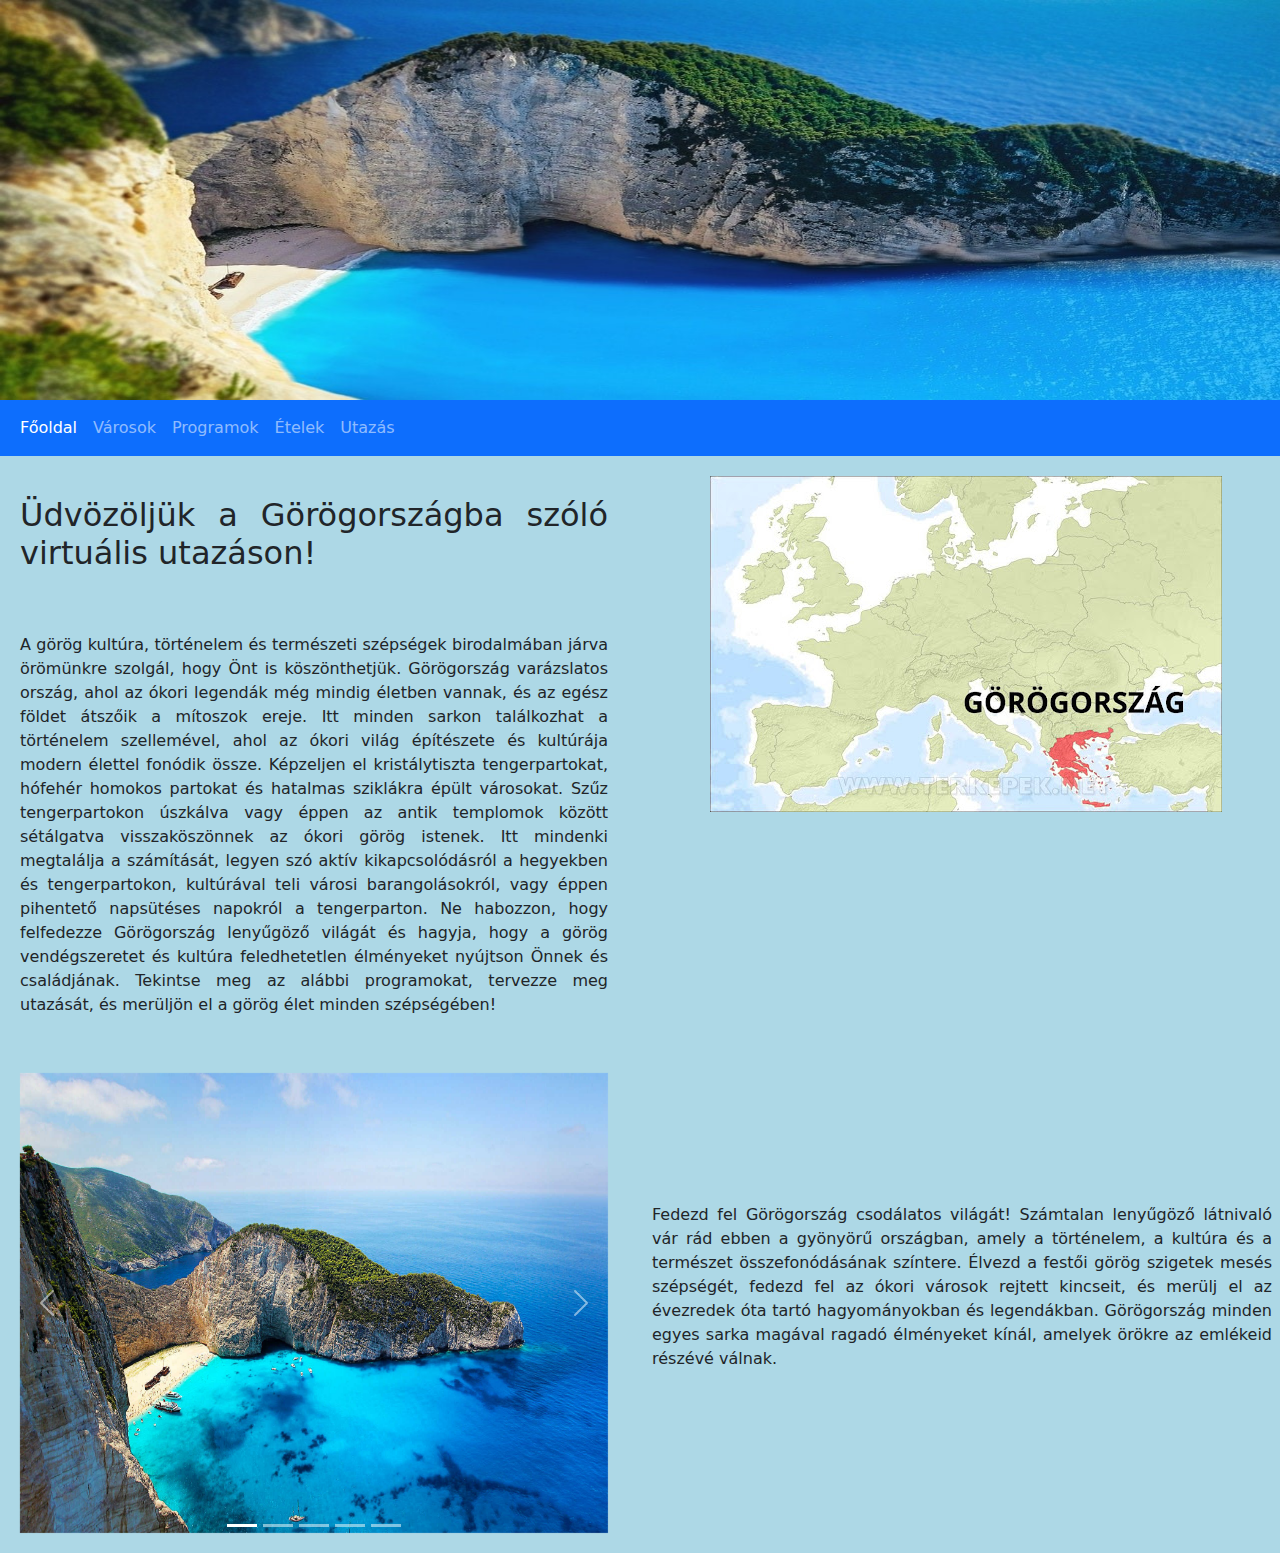
<file: index.html>
<!DOCTYPE html>
<html lang="hu">
<head>
    <meta charset="UTF-8">
    <meta name="viewport" content="width=device-width, initial-scale=1.0">
    <title>Görögország</title>
    <link href="https://cdn.jsdelivr.net/npm/bootstrap@5.3.3/dist/css/bootstrap.min.css" rel="stylesheet">
    <script src="https://cdn.jsdelivr.net/npm/bootstrap@5.3.3/dist/js/bootstrap.bundle.min.js"></script>
    <link rel="stylesheet" href="sajat.css">
</head>
<body style="background-color: lightblue;">
    <img src="fejlec.jpg" alt="" style="width: 100%; height: 400px;">
    <nav class="navbar navbar-expand-sm bg-primary navbar-dark">
        <div class="container-fluid">
          <ul class="navbar-nav">
            <li class="nav-item">
              <a class="nav-link active" href="index.html">Főoldal</a>
            </li>
           <li class="nav-item">
              <a class="nav-link" href="index_varosok.html">Városok</a>
            </li>
            <li class="nav-item">
              <a class="nav-link" href="index_programok.html">Programok</a>
            </li>
            <li class="nav-item">
              <a class="nav-link" href="index_etelek.html">Ételek</a>
            </li>
            <li class="nav-item">
              <a class="nav-link" href="index_utazas.html">Utazás</a>
            </li>
          </ul>
        </div>
      </nav>

      <div class="row">
        <div class="col-sm-6">
          <h2 style="text-align: justify; margin-top: 20px; padding: 20px;">Üdvözöljük a Görögországba szóló virtuális utazáson!</h2>
          <p style="text-align: justify; margin-top: 20px; padding: 20px;">
            A görög kultúra, történelem és természeti szépségek birodalmában járva örömünkre szolgál, hogy Önt is köszönthetjük.

            Görögország varázslatos ország, ahol az ókori legendák még mindig életben vannak, és az egész földet átszőik a mítoszok ereje. Itt minden sarkon találkozhat a történelem szellemével, ahol az ókori világ építészete és kultúrája modern élettel fonódik össze.
            
            Képzeljen el kristálytiszta tengerpartokat, hófehér homokos partokat és hatalmas sziklákra épült városokat. Szűz tengerpartokon úszkálva vagy éppen az antik templomok között sétálgatva visszaköszönnek az ókori görög istenek.
            
            Itt mindenki megtalálja a számítását, legyen szó aktív kikapcsolódásról a hegyekben és tengerpartokon, kultúrával teli városi barangolásokról, vagy éppen pihentető napsütéses napokról a tengerparton.
            
            Ne habozzon, hogy felfedezze Görögország lenyűgöző világát és hagyja, hogy a görög vendégszeretet és kultúra feledhetetlen élményeket nyújtson Önnek és családjának.
            
            Tekintse meg az alábbi programokat, tervezze meg utazását, és merüljön el a görög élet minden szépségében!</p>
        </div>
        <div class="col-sm-6" style="text-align: center;">
          <img src="terkep.jpg" alt="térkép" style="margin-top: 20px;">
        </div>
        <div class="col-sm-6">
          <!-- Carousel -->
<div id="demo" class="carousel slide" data-bs-ride="carousel">

  <!-- Indicators/dots -->
  <div class="carousel-indicators">
    <button type="button" data-bs-target="#demo" data-bs-slide-to="0" class="active"></button>
    <button type="button" data-bs-target="#demo" data-bs-slide-to="1"></button>
    <button type="button" data-bs-target="#demo" data-bs-slide-to="2"></button>
    <button type="button" data-bs-target="#demo" data-bs-slide-to="3"></button>
    <button type="button" data-bs-target="#demo" data-bs-slide-to="4"></button>
  </div>

  <!-- The slideshow/carousel -->
  <div class="carousel-inner">
    <div class="carousel-item active">
      <img src="car1.jpg" class="d-block w-100 img-fluid car">
    </div>
    <div class="carousel-item">
      <img src="car2.jpg" class="d-block w-100 img-fluid car">
    </div>
    <div class="carousel-item">
      <img src="car3.webp" class="d-block w-100 img-fluid car">
    </div>
    <div class="carousel-item">
      <img src="car4.jpg" class="d-block w-100 img-fluid car">
    </div>
    <div class="carousel-item">
      <img src="car5.jpg" class="d-block w-100 img-fluid car">
    </div>
  </div>

  <!-- Left and right controls/icons -->
  <button class="carousel-control-prev" type="button" data-bs-target="#demo" data-bs-slide="prev">
    <span class="carousel-control-prev-icon"></span>
  </button>
  <button class="carousel-control-next" type="button" data-bs-target="#demo" data-bs-slide="next">
    <span class="carousel-control-next-icon"></span>
  </button>
</div>
        </div>
        <div class="col-sm-6" style="padding-top: 150px; text-align: justify; padding-right: 20px;">
          <p>Fedezd fel Görögország csodálatos világát! Számtalan lenyűgöző látnivaló vár rád ebben a gyönyörű országban, amely a történelem, a kultúra és a természet összefonódásának színtere. Élvezd a festői görög szigetek mesés szépségét, fedezd fel az ókori városok rejtett kincseit, és merülj el az évezredek óta tartó hagyományokban és legendákban. Görögország minden egyes sarka magával ragadó élményeket kínál, amelyek örökre az emlékeid részévé válnak.</p>
        </div>
      </div>
      
      

</body>
</html>
</file>
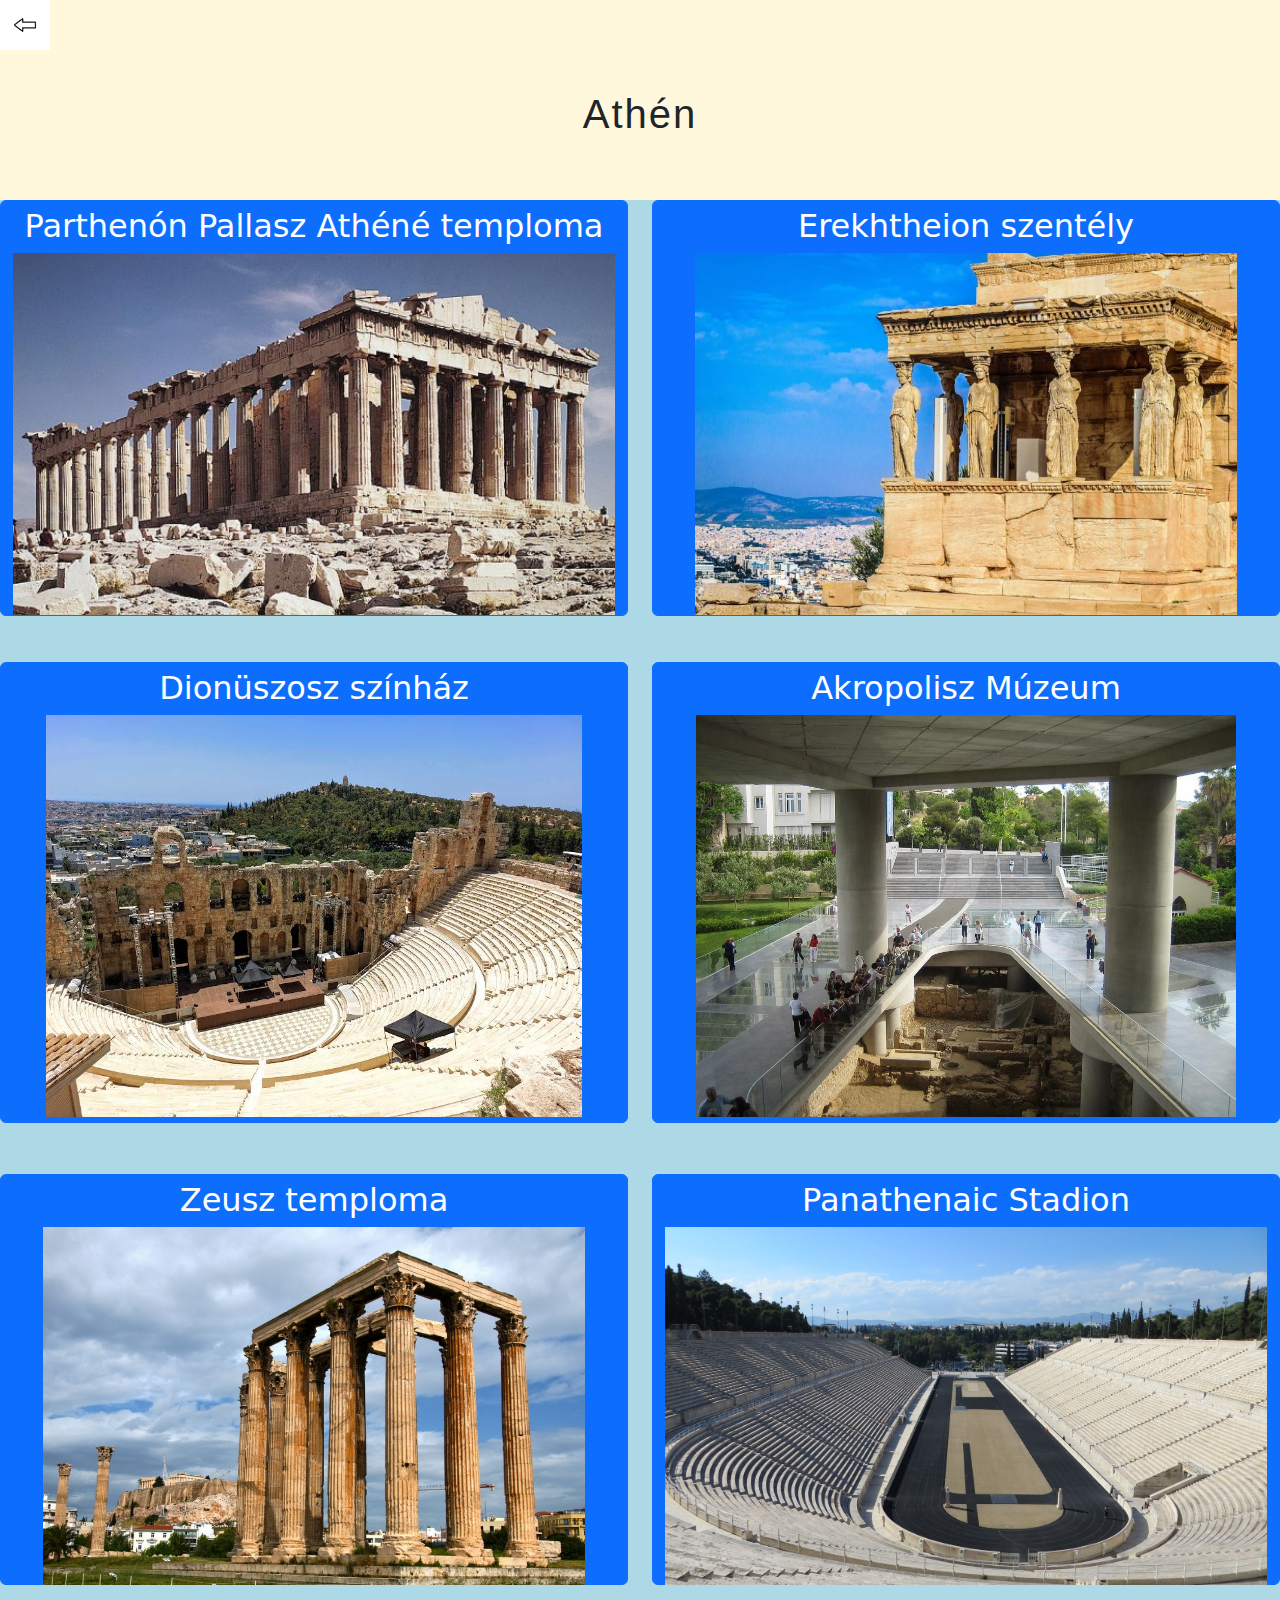
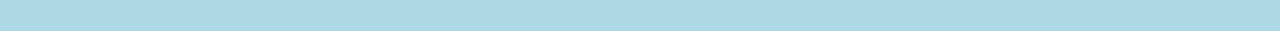
<file: index_athen.html>
<!DOCTYPE html>
<html lang="hu">
<head>
    <meta charset="UTF-8">
    <meta name="viewport" content="width=device-width, initial-scale=1.0">
    <title>Görögország</title>
    <link href="https://cdn.jsdelivr.net/npm/bootstrap@5.3.3/dist/css/bootstrap.min.css" rel="stylesheet">
    <script src="https://cdn.jsdelivr.net/npm/bootstrap@5.3.3/dist/js/bootstrap.bundle.min.js"></script>
    <link rel="stylesheet" href="sajat.css">
</head>
<body style="background-color: lightblue;">
      <div class="latnivalokfejlec">
            <button class="gomb"><img src="nyil.jpg" alt="vissza" class="img-fluid" onclick="vissza()"></button>
            <h1 class="fejlecszoveg">Athén</h1>
      </div>
      
      <div id="hely" style="text-align: center;" class="row">

      </div>


      <script src="alap.js"></script>
      <script src="athen.js"></script>
</body>
</file>
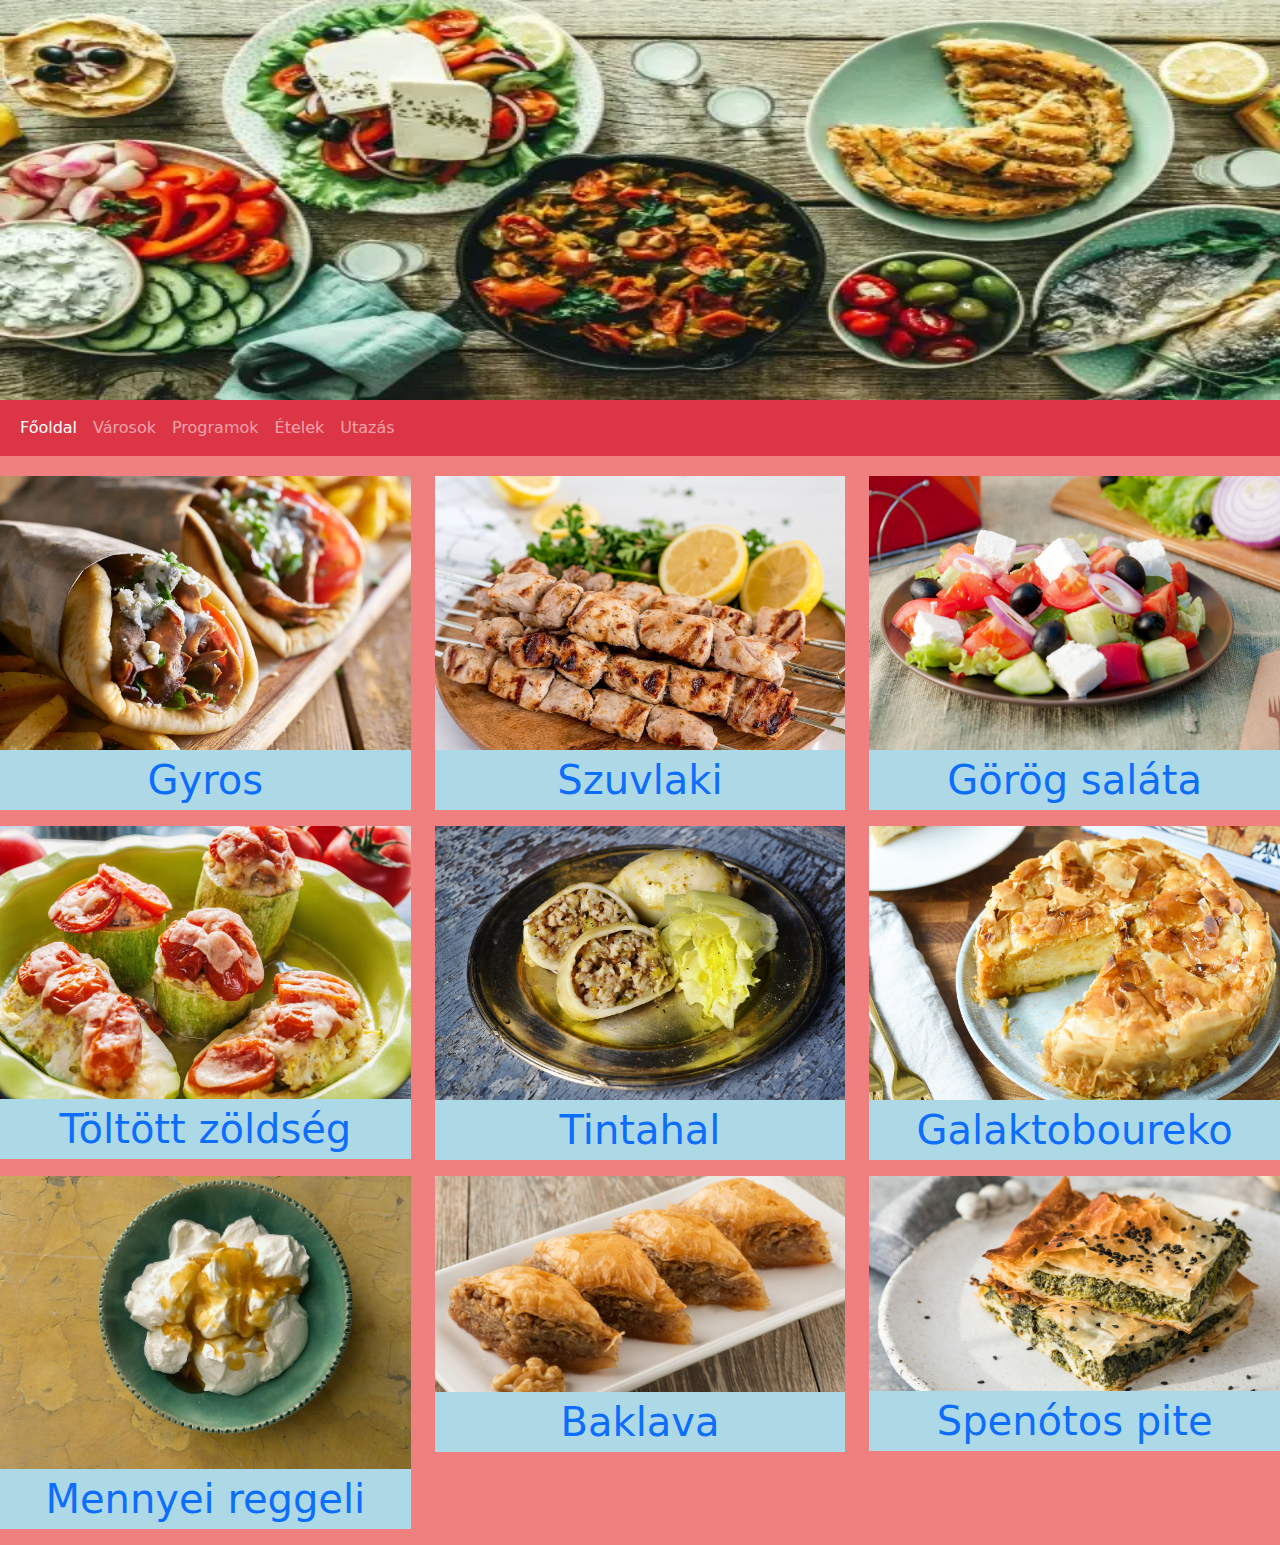
<file: index_etelek.html>
<!DOCTYPE html>
<html lang="hu">
<head>
    <meta charset="UTF-8">
    <meta name="viewport" content="width=device-width, initial-scale=1.0">
    <title>Görögország</title>
    <link href="https://cdn.jsdelivr.net/npm/bootstrap@5.3.3/dist/css/bootstrap.min.css" rel="stylesheet">
    <script src="https://cdn.jsdelivr.net/npm/bootstrap@5.3.3/dist/js/bootstrap.bundle.min.js"></script>
    <link rel="stylesheet" href="sajat.css">
</head>
<body style="background-color: lightcoral;">
    <img src="etelekfejlec.webp" alt="" style="width: 100%; height: 400px;">
    <nav class="navbar navbar-expand-sm bg-danger navbar-dark">
        <div class="container-fluid">
          <ul class="navbar-nav">
            <li class="nav-item">
              <a class="nav-link active" href="index.html">Főoldal</a>
            </li>
           <li class="nav-item">
              <a class="nav-link" href="index_varosok.html">Városok</a>
            </li>
            <li class="nav-item">
              <a class="nav-link" href="index_programok.html">Programok</a>
            </li>
            <li class="nav-item">
              <a class="nav-link" href="index_etelek.html">Ételek</a>
            </li>
            <li class="nav-item">
              <a class="nav-link" href="index_utazas.html">Utazás</a>
            </li>
          </ul>
        </div>
      </nav>

<div class="row">
    <div class="col-sm-4" style="margin-top: 20px;">
        <img src="gyros.webp" alt="gyros" class="img-fluid">
        <p style="text-align: center; font-size: 40px; background-color: lightblue;"> <a style="text-decoration: none;" href="https://www.mindmegette.hu/gyros-gorog-nyar-a-konyhankban-48790/" target="_blank">Gyros</a></p>
    </div>
    <div class="col-sm-4" style="margin-top: 20px;">
        <img src="Szuvlaki.jpg" alt="Szuvlaki" class="img-fluid">
        <p style="text-align: center; font-size: 40px; background-color: lightblue;"> <a style="text-decoration: none;" href="https://sobors.hu/receptek/gorog-csirkenyars-szuvlaki-recept/" target="_blank">Szuvlaki</a></p>
    </div>
    <div class="col-sm-4" style="margin-top: 20px;">
        <img src="gorogsali.jpg" alt="Görög sali" class="img-fluid">
        <p style="text-align: center; font-size: 40px; background-color: lightblue;"> <a style="text-decoration: none;" href="https://www.nosalty.hu/recept/eredeti-gorog-salata" target="_blank">Görög saláta</a></p>
    </div>
    <div class="col-sm-4">
        <img src="toltottzoldseg.jpg" alt="Töltött zöldség" class="img-fluid">
        <p style="text-align: center; font-size: 40px; background-color: lightblue;"> <a style="text-decoration: none;" href="https://cookpad.com/hu/kereses/g%C3%B6r%C3%B6g%20t%C3%B6lt%C3%B6tt%20z%C3%B6lds%C3%A9g" target="_blank">Töltött zöldség</a></p>
    </div>
    <div class="col-sm-4">
        <img src="tintahal.jpg" alt="Tintahal" class="img-fluid">
        <p style="text-align: center; font-size: 40px; background-color: lightblue;"> <a style="text-decoration: none;" href="https://www.mindmegette.hu/kereses/tintahal/" target="_blank">Tintahal</a></p>
    </div>
    <div class="col-sm-4">
      <img src="galak.jpeg" alt="Galaktoboureko" class="img-fluid">
      <p style="text-align: center; font-size: 40px; background-color: lightblue;"> <a style="text-decoration: none;" href="https://www.tantefanny.hu/recept/gorog-galaktoboureko/" target="_blank">Galaktoboureko</a></p>
  </div>
    <div class="col-sm-4">
        <img src="mennyei.jpg" alt="Mennyei reggeli" class="img-fluid">
        <p style="text-align: center; font-size: 40px; background-color: lightblue;"> <a style="text-decoration: none;" href="https://www.nosalty.hu/ajanlo/egyel-ugy-ahogy-gorogok" target="_blank">Mennyei reggeli</a></p>
    </div>
    <div class="col-sm-4">
        <img src="baklava.jpg" alt="Baklava" class="img-fluid">
        <p style="text-align: center; font-size: 40px; background-color: lightblue;"> <a style="text-decoration: none;" href="https://sobors.hu/receptek/gorog-baklava-recept/" target="_blank">Baklava</a></p>
    </div>
    <div class="col-sm-4">
      <img src="spenot.jpg" alt="Spenótos pite" class="img-fluid">
      <p style="text-align: center; font-size: 40px; background-color: lightblue;"> <a style="text-decoration: none;" href="https://www.nosalty.hu/recept/spanakopita-a-gorog-spenotos-pite" target="_blank">Spenótos pite</a></p>
  </div>
</div>




</body>
</html>
</file>
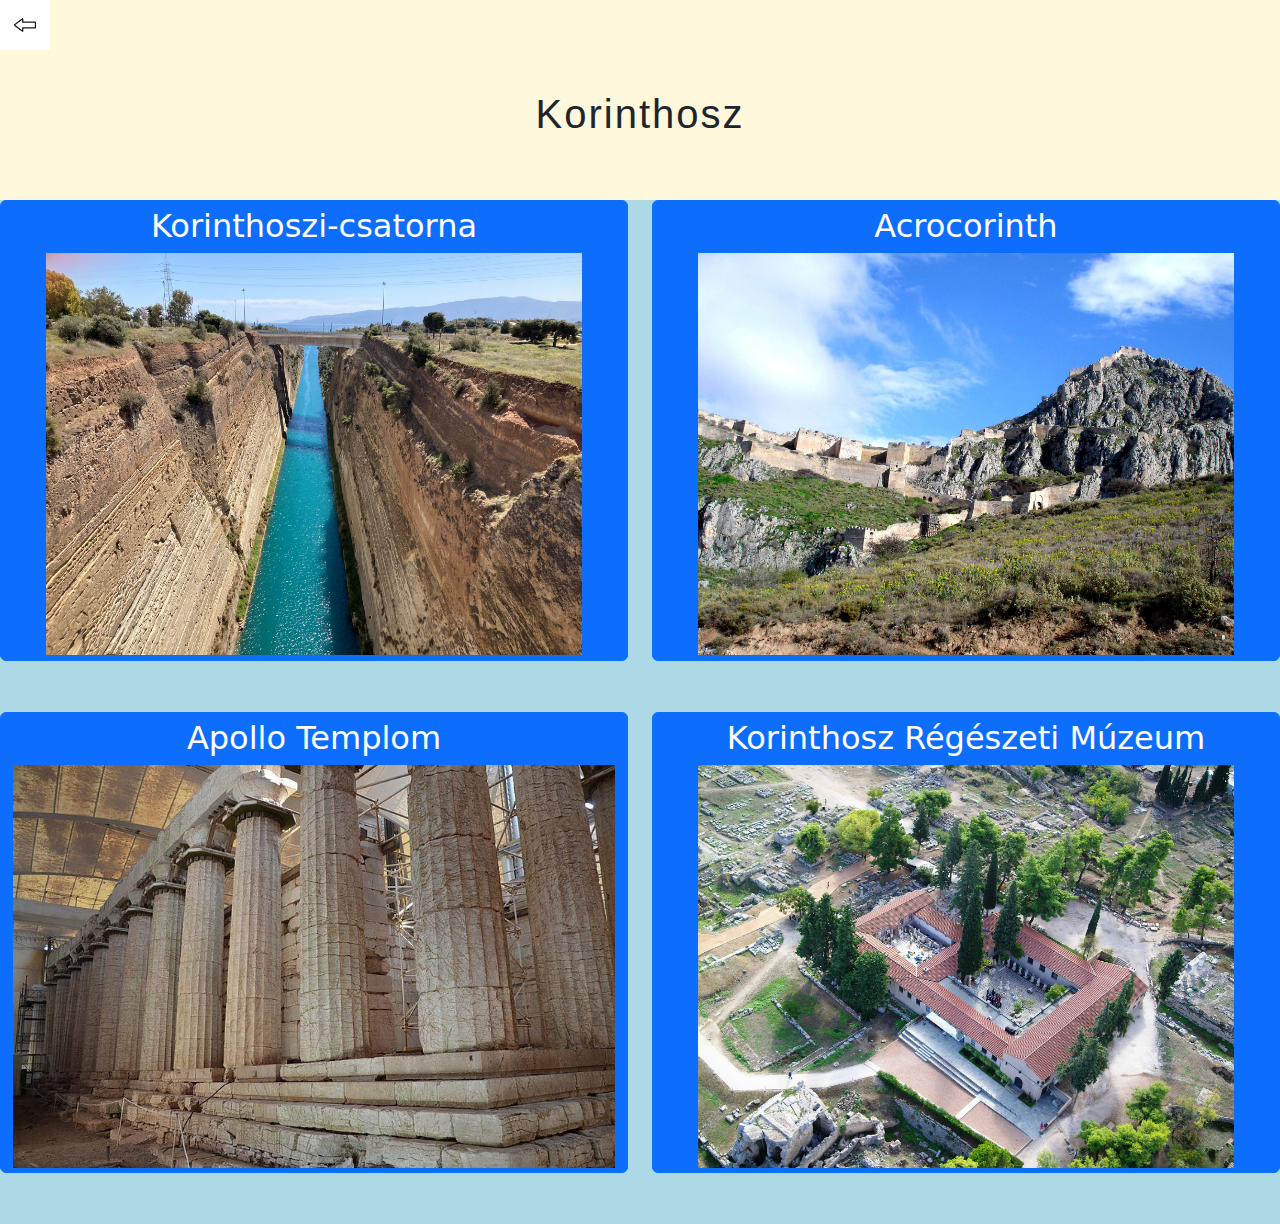
<file: index_korinthosz.html>
<!DOCTYPE html>
<html lang="hu">
<head>
    <meta charset="UTF-8">
    <meta name="viewport" content="width=device-width, initial-scale=1.0">
    <title>Görögország</title>
    <link href="https://cdn.jsdelivr.net/npm/bootstrap@5.3.3/dist/css/bootstrap.min.css" rel="stylesheet">
    <script src="https://cdn.jsdelivr.net/npm/bootstrap@5.3.3/dist/js/bootstrap.bundle.min.js"></script>
    <link rel="stylesheet" href="sajat.css">
</head>
<body style="background-color: lightblue;">
      <div class="latnivalokfejlec">
            <button class="gomb"><img src="nyil.jpg" alt="vissza" class="img-fluid" onclick="vissza()"></button>
            <h1 class="fejlecszoveg">Korinthosz</h1>
      </div>
      
      <div id="hely" style="text-align: center;" class="row">

      </div>


      <script src="alap.js"></script>
      <script src="korinthosz.js"></script>
</body>
</html>
</file>
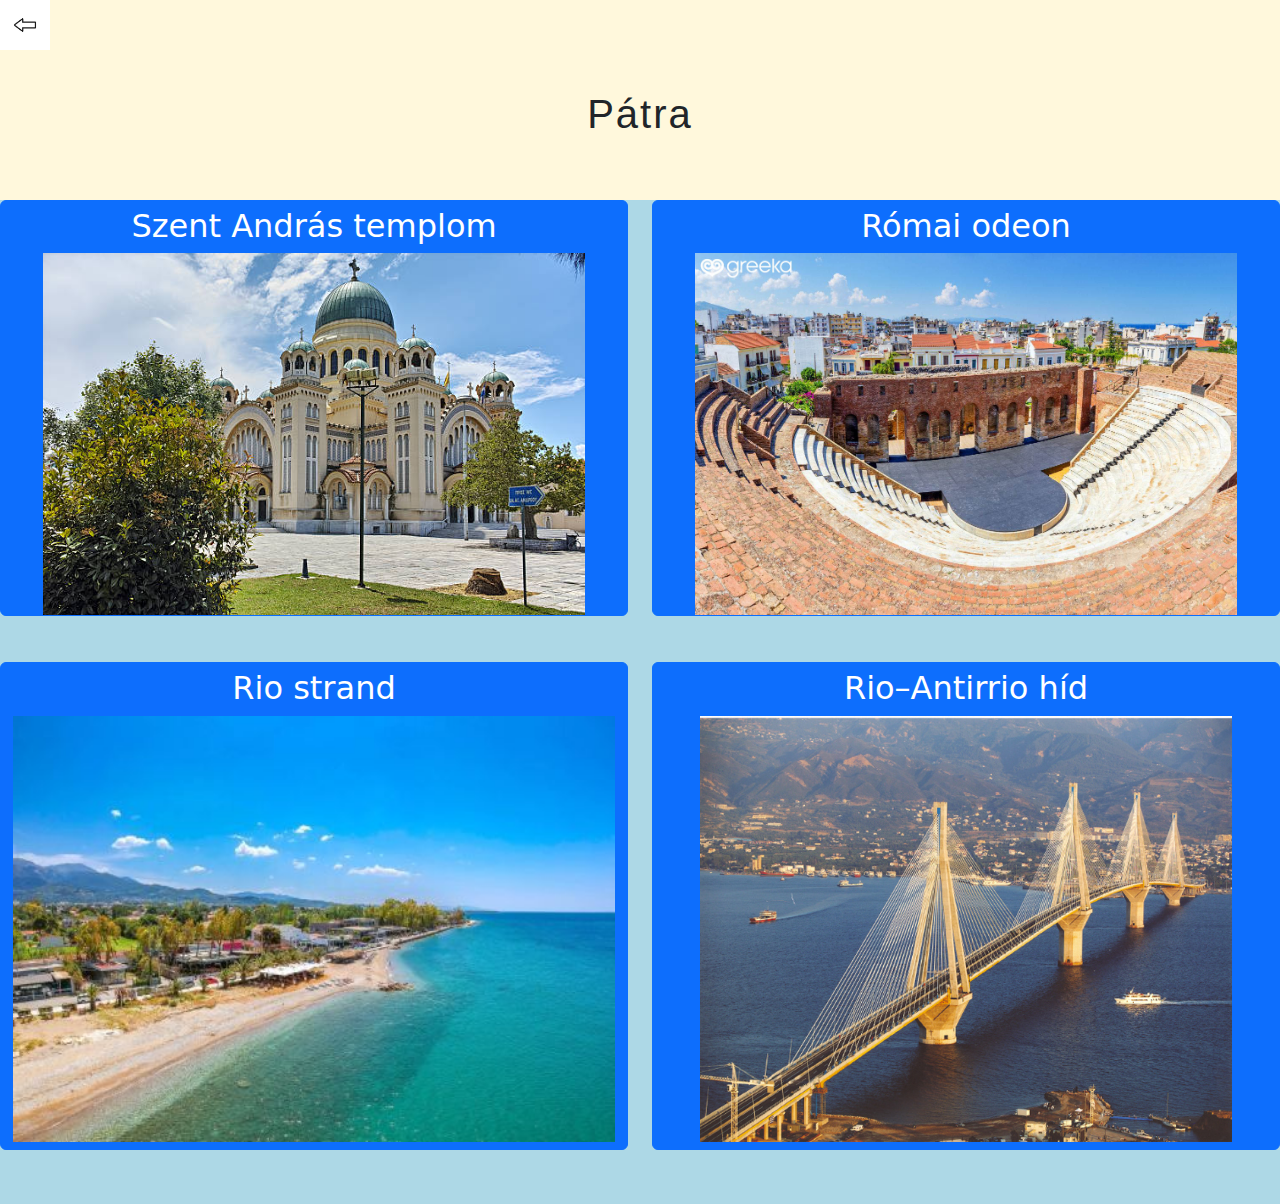
<file: index_patra.html>
<!DOCTYPE html>
<html lang="hu">
<head>
    <meta charset="UTF-8">
    <meta name="viewport" content="width=device-width, initial-scale=1.0">
    <title>Görögország</title>
    <link href="https://cdn.jsdelivr.net/npm/bootstrap@5.3.3/dist/css/bootstrap.min.css" rel="stylesheet">
    <script src="https://cdn.jsdelivr.net/npm/bootstrap@5.3.3/dist/js/bootstrap.bundle.min.js"></script>
    <link rel="stylesheet" href="sajat.css">
</head>
<body style="background-color: lightblue;">
      <div class="latnivalokfejlec">
            <button class="gomb"><img src="nyil.jpg" alt="vissza" class="img-fluid" onclick="vissza()"></button>
            <h1 class="fejlecszoveg">Pátra</h1>
      </div>
      
      <div id="hely" style="text-align: center;" class="row">

      </div>


      <script src="alap.js"></script>
      <script src="patra.js"></script>
</body>
</html>
</file>
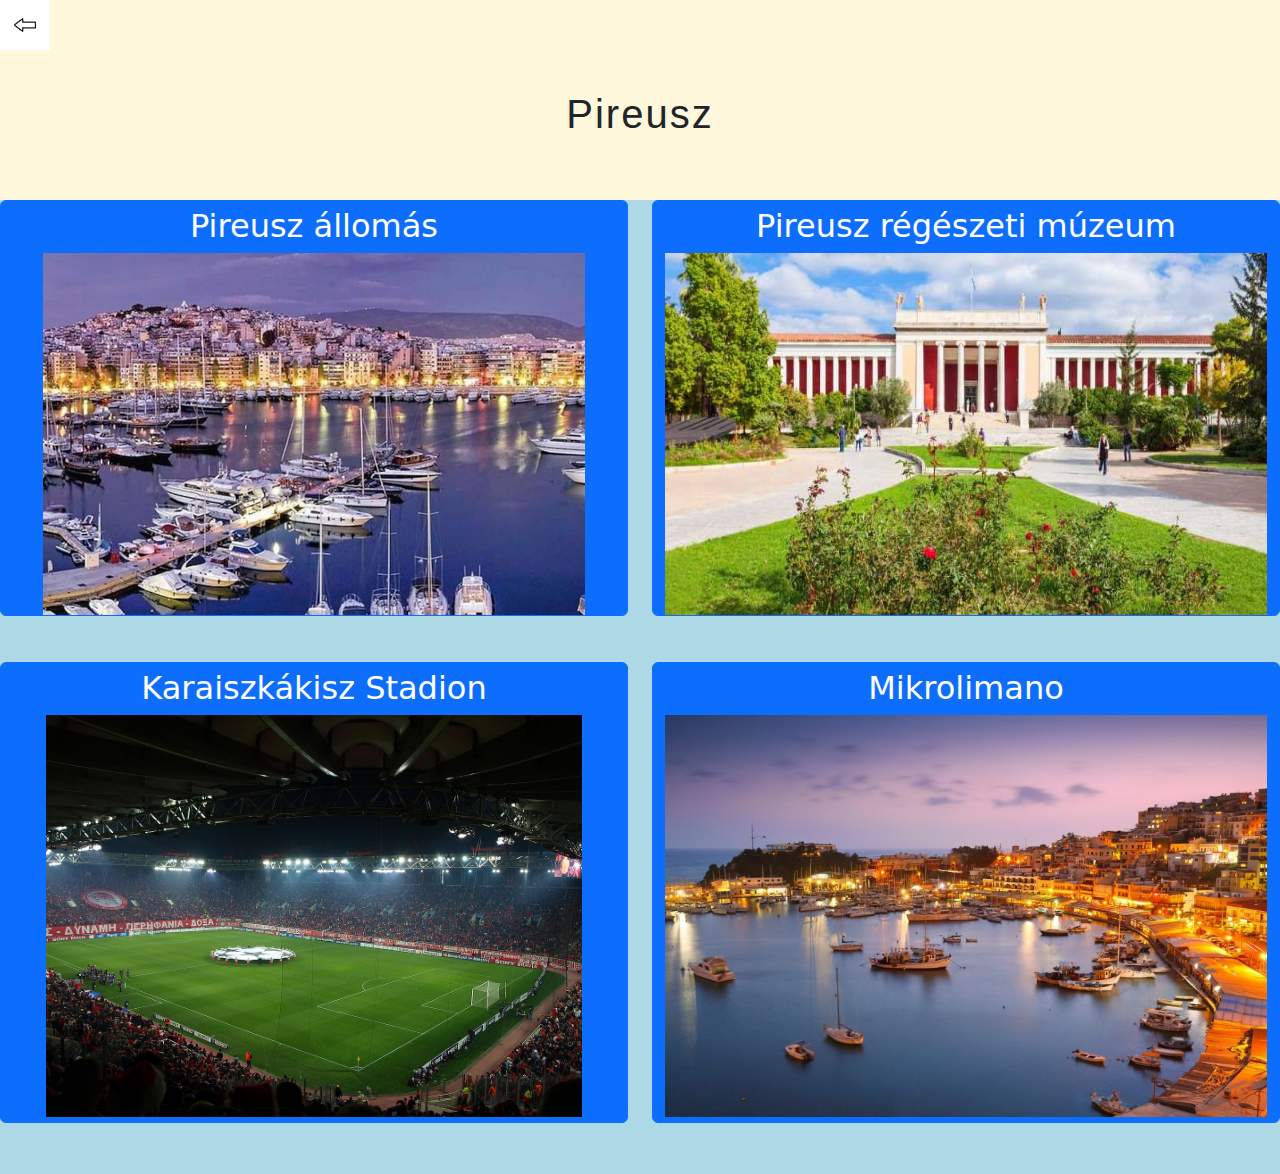
<file: index_pireusz.html>
<!DOCTYPE html>
<html lang="hu">
<head>
    <meta charset="UTF-8">
    <meta name="viewport" content="width=device-width, initial-scale=1.0">
    <title>Görögország</title>
    <link href="https://cdn.jsdelivr.net/npm/bootstrap@5.3.3/dist/css/bootstrap.min.css" rel="stylesheet">
    <script src="https://cdn.jsdelivr.net/npm/bootstrap@5.3.3/dist/js/bootstrap.bundle.min.js"></script>
    <link rel="stylesheet" href="sajat.css">
</head>
<body style="background-color: lightblue;">
      <div class="latnivalokfejlec">
            <button class="gomb"><img src="nyil.jpg" alt="vissza" class="img-fluid" onclick="vissza()"></button>
            <h1 class="fejlecszoveg">Pireusz</h1>
      </div>
      
      <div id="hely" style="text-align: center;" class="row">

      </div>


      <script src="alap.js"></script>
      <script src="pireusz.js"></script>
</body>
</html>
</file>
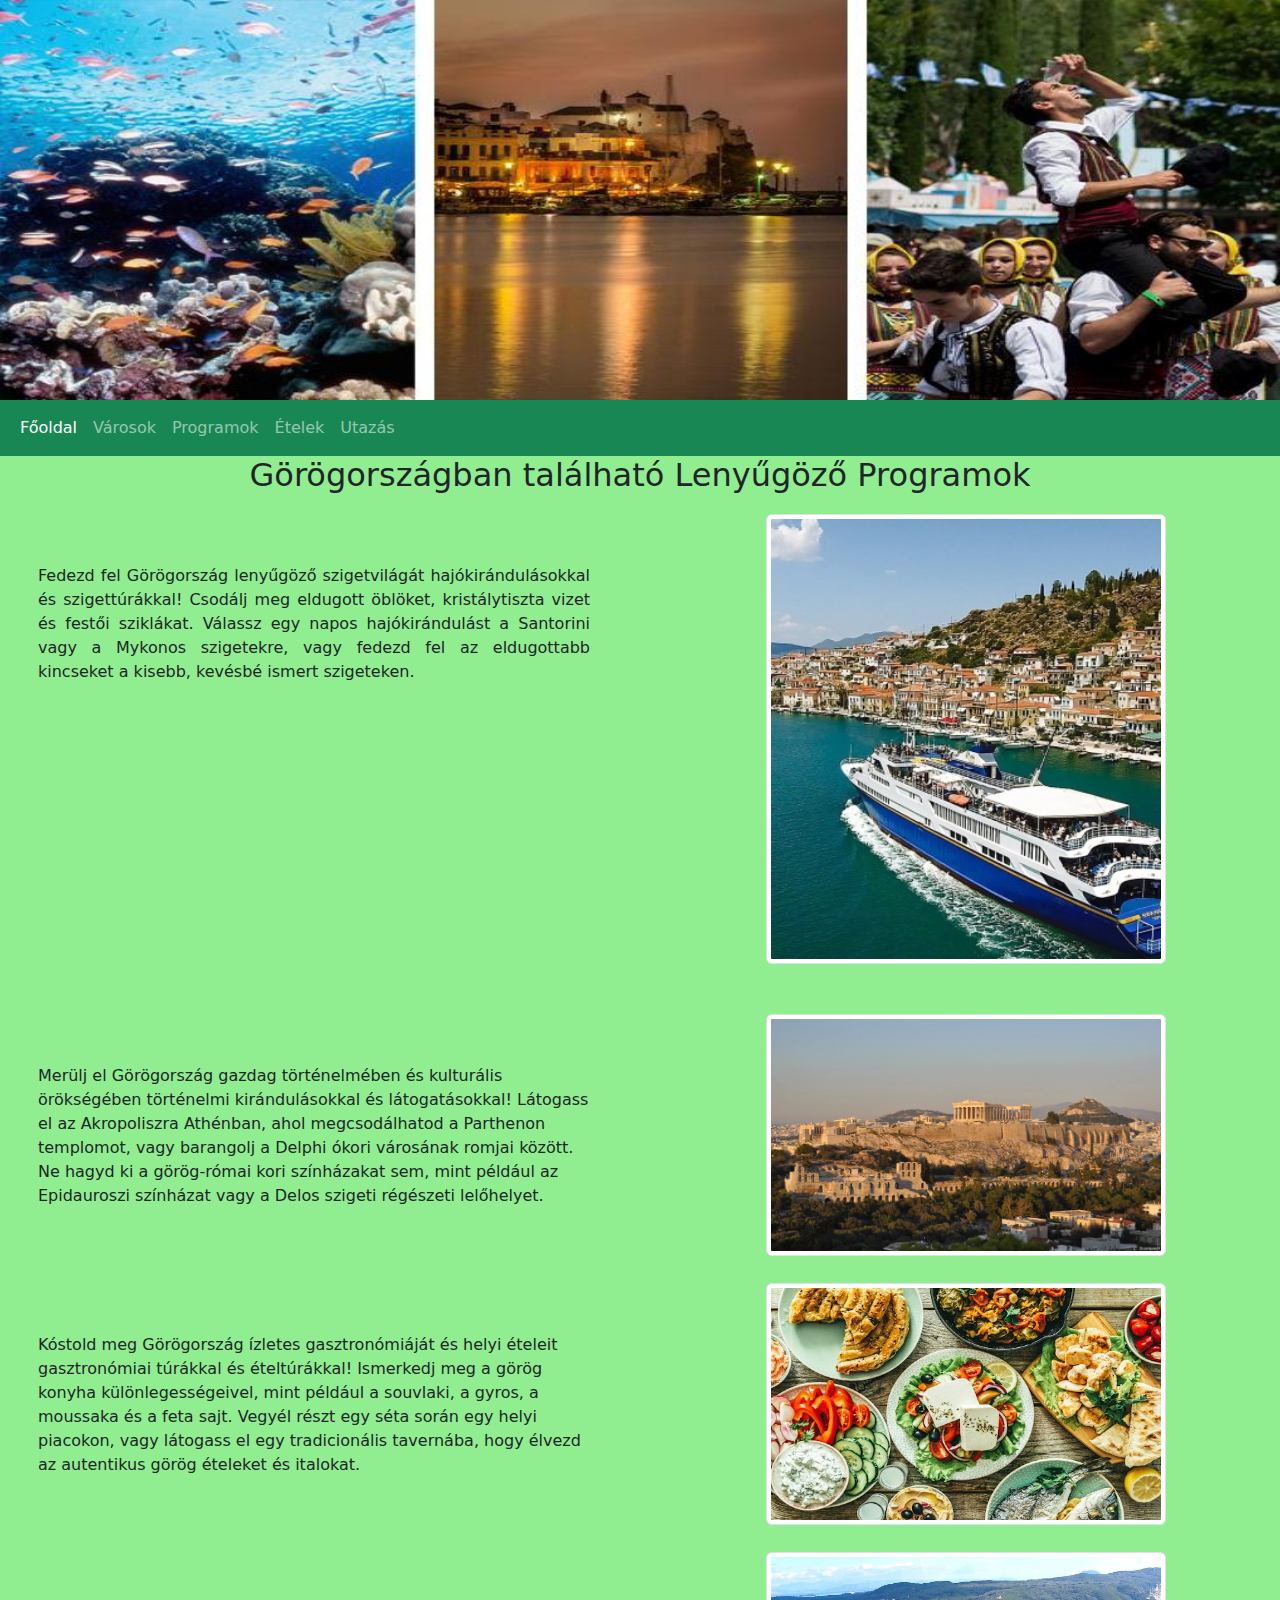
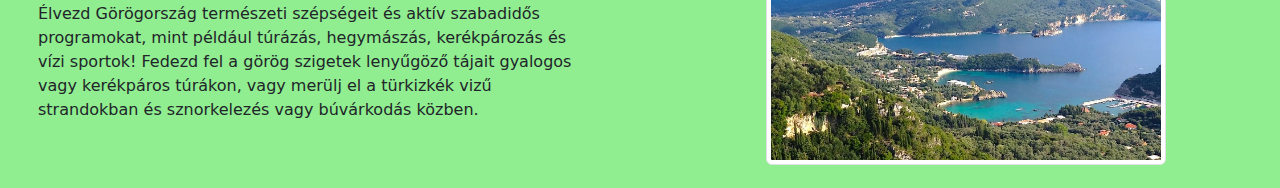
<file: index_programok.html>
<!DOCTYPE html>
<html lang="hu">
<head>
    <meta charset="UTF-8">
    <meta name="viewport" content="width=device-width, initial-scale=1.0">
    <title>Görögország</title>
    <link href="https://cdn.jsdelivr.net/npm/bootstrap@5.3.3/dist/css/bootstrap.min.css" rel="stylesheet">
    <script src="https://cdn.jsdelivr.net/npm/bootstrap@5.3.3/dist/js/bootstrap.bundle.min.js"></script>
    <link rel="stylesheet" href="sajat.css">
</head>
<body style="background-color: lightgreen;">
    <img src="programokfejlec.jpg" alt="" style="width: 100%; height: 400px;">
    <nav class="navbar navbar-expand-sm bg-success navbar-dark">
        <div class="container-fluid">
          <ul class="navbar-nav">
            <li class="nav-item">
              <a class="nav-link active" href="index.html">Főoldal</a>
            </li>
           <li class="nav-item">
              <a class="nav-link" href="index_varosok.html">Városok</a>
            </li>
            <li class="nav-item">
              <a class="nav-link" href="index_programok.html">Programok</a>
            </li>
            <li class="nav-item">
              <a class="nav-link" href="index_etelek.html">Ételek</a>
            </li>
            <li class="nav-item">
              <a class="nav-link" href="index_utazas.html">Utazás</a>
            </li>
          </ul>
        </div>
      </nav>

      <h2 style="margin-bottom: 20px; text-align: center;">Görögországban található Lenyűgöző Programok</h2>

<div class="row">
    <div class="col-sm-6" style="padding: 50px;">
        <p style="text-align: justify;">Fedezd fel Görögország lenyűgöző szigetvilágát hajókirándulásokkal és szigettúrákkal! Csodálj meg eldugott öblöket, kristálytiszta vizet és festői sziklákat. Válassz egy napos hajókirándulást a Santorini vagy a Mykonos szigetekre, vagy fedezd fel az eldugottabb kincseket a kisebb, kevésbé ismert szigeteken.</p>
    </div>
    <div class="col-sm-6" style="text-align: center;">
        <img src="hajokirandulas.jpg" alt="Hajó kirándulás" class="img-fluid img-thumbnail programok" style="height: 90%;">
    </div>
    <div class="col-sm-6" style="padding: 50px;">
        <p>Merülj el Görögország gazdag történelmében és kulturális örökségében történelmi kirándulásokkal és látogatásokkal! Látogass el az Akropoliszra Athénban, ahol megcsodálhatod a Parthenon templomot, vagy barangolj a Delphi ókori városának romjai között. Ne hagyd ki a görög-római kori színházakat sem, mint például az Epidauroszi színházat vagy a Delos szigeti régészeti lelőhelyet.</p>
    </div>
    <div class="col-sm-6" style="text-align: center;">
        <img src="gorogtori.webp" alt="Görög történelem" class="img-fluid img-thumbnail programok" style="width: 400px; height: 90%;">
    </div>
    <div class="col-sm-6" style="padding: 50px;">
        <p>Kóstold meg Görögország ízletes gasztronómiáját és helyi ételeit gasztronómiai túrákkal és ételtúrákkal! Ismerkedj meg a görög konyha különlegességeivel, mint például a souvlaki, a gyros, a moussaka és a feta sajt. Vegyél részt egy séta során egy helyi piacokon, vagy látogass el egy tradicionális tavernába, hogy élvezd az autentikus görög ételeket és italokat.</p>
    </div>
    <div class="col-sm-6" style="text-align: center;">
        <img src="gorogetelek.jpg" alt="" class="img-fluid img-thumbnail programok" style="height: 90%;">
    </div>
    <div class="col-sm-6" style="padding: 50px;">
        <p>Élvezd Görögország természeti szépségeit és aktív szabadidős programokat, mint például túrázás, hegymászás, kerékpározás és vízi sportok! Fedezd fel a görög szigetek lenyűgöző tájait gyalogos vagy kerékpáros túrákon, vagy merülj el a türkizkék vizű strandokban és sznorkelezés vagy búvárkodás közben.</p>
    </div>
    <div class="col-sm-6" style="text-align: center;">
        <img src="gorogszepseg.jpg" alt="Görög szépség" class="img-fluid img-thumbnail programok" style="height: 90%;">
    </div>
</div>





    <script src="alap.js"></script>
</body>
</html>
</file>
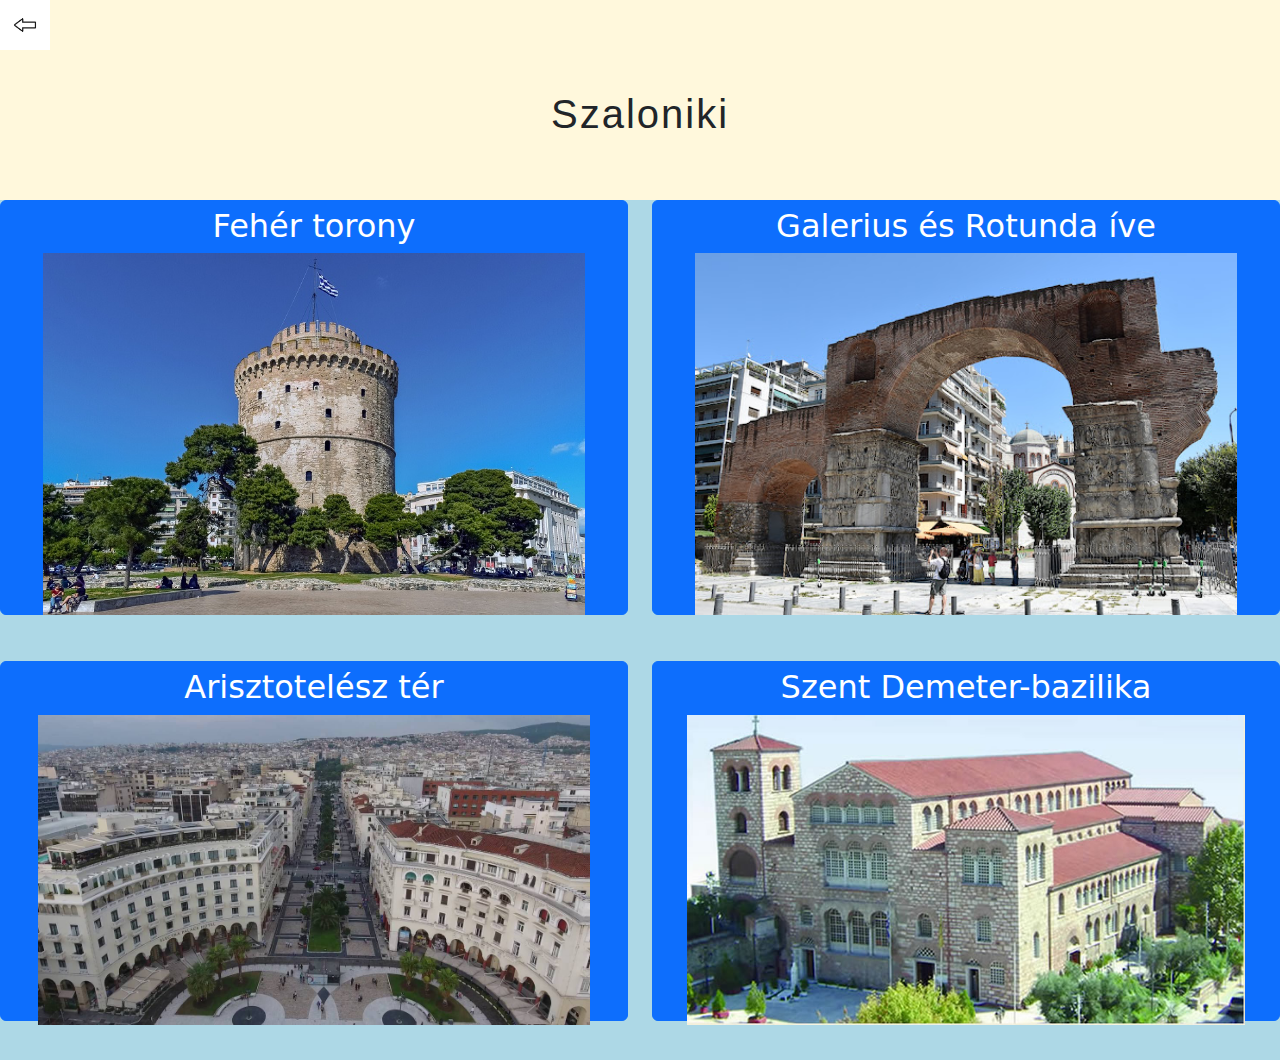
<file: index_szaloniki.html>
<!DOCTYPE html>
<html lang="hu">
<head>
    <meta charset="UTF-8">
    <meta name="viewport" content="width=device-width, initial-scale=1.0">
    <title>Görögország</title>
    <link href="https://cdn.jsdelivr.net/npm/bootstrap@5.3.3/dist/css/bootstrap.min.css" rel="stylesheet">
    <script src="https://cdn.jsdelivr.net/npm/bootstrap@5.3.3/dist/js/bootstrap.bundle.min.js"></script>
    <link rel="stylesheet" href="sajat.css">
</head>
<body style="background-color: lightblue;">
      <div class="latnivalokfejlec">
            <button class="gomb"><img src="nyil.jpg" alt="vissza" class="img-fluid" onclick="vissza()"></button>
            <h1 class="fejlecszoveg">Szaloniki</h1>
      </div>
      
      <div id="hely" style="text-align: center;" class="row">

      </div>


      <script src="alap.js"></script>
      <script src="szaloniki.js"></script>
</body>
</html>
</file>
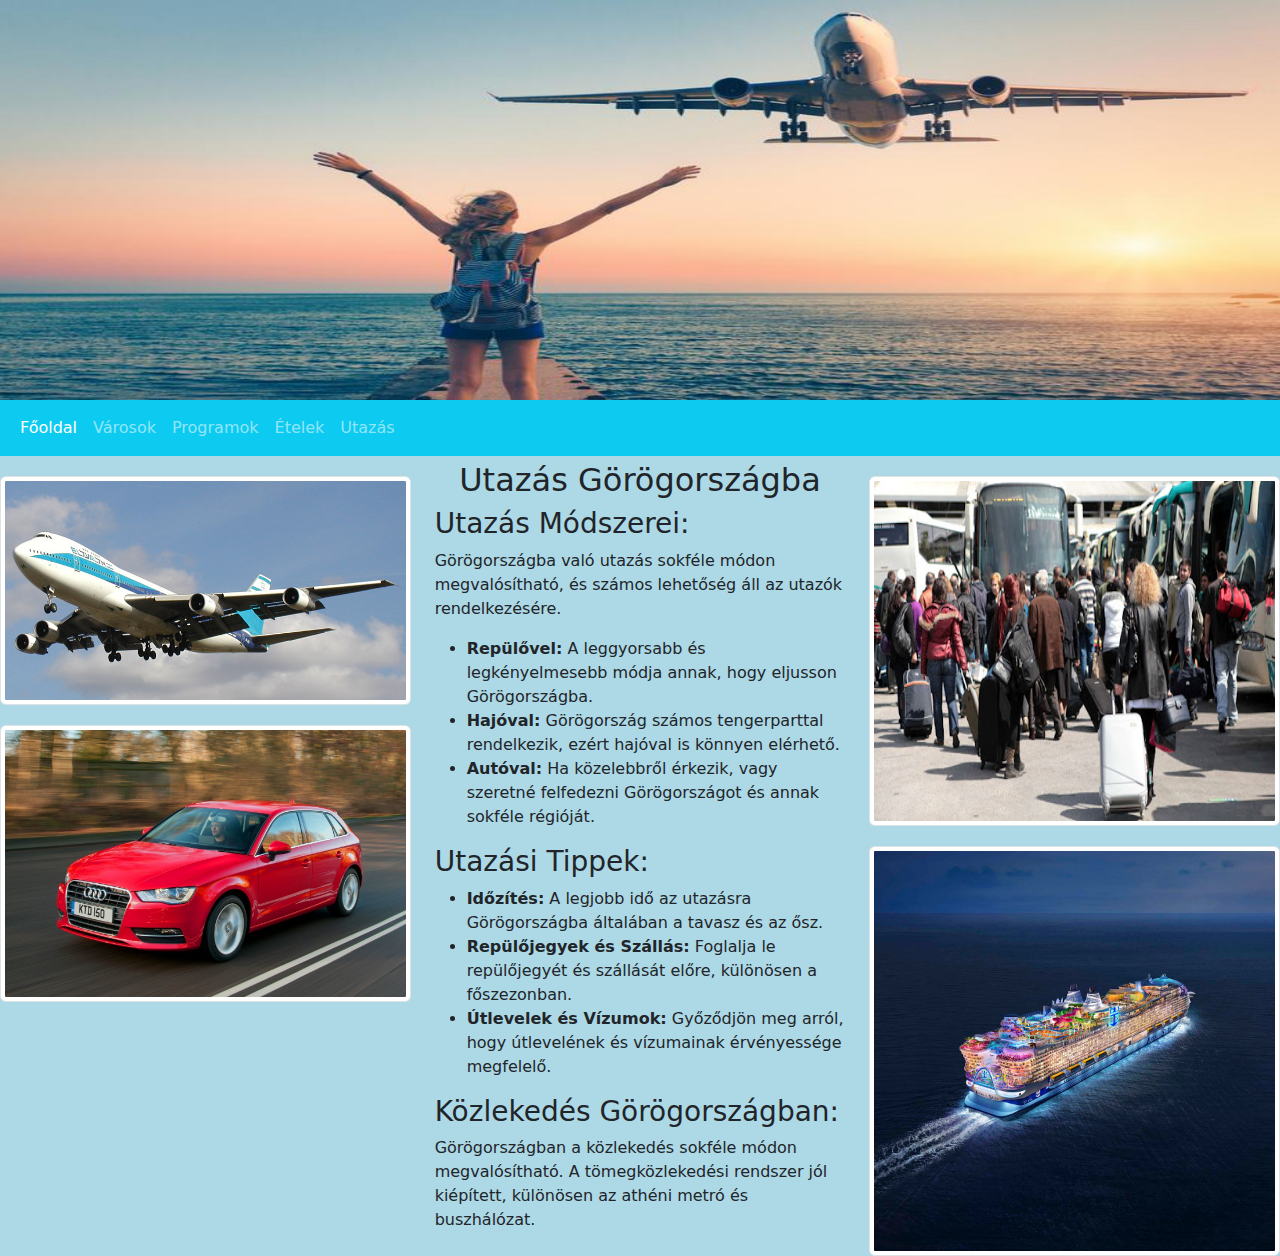
<file: index_utazas.html>
<!DOCTYPE html>
<html lang="hu">
<head>
    <meta charset="UTF-8">
    <meta name="viewport" content="width=device-width, initial-scale=1.0">
    <title>Görögország</title>
    <link href="https://cdn.jsdelivr.net/npm/bootstrap@5.3.3/dist/css/bootstrap.min.css" rel="stylesheet">
    <script src="https://cdn.jsdelivr.net/npm/bootstrap@5.3.3/dist/js/bootstrap.bundle.min.js"></script>
    <link rel="stylesheet" href="sajat.css">
</head>
<body style="background-color: lightblue;">
    <img src="utazasfejlec.jpg" alt="" style="width: 100%; height: 400px;">
    <nav class="navbar navbar-expand-sm bg-info navbar-dark">
        <div class="container-fluid">
          <ul class="navbar-nav">
            <li class="nav-item">
              <a class="nav-link active" href="index.html">Főoldal</a>
            </li>
           <li class="nav-item">
              <a class="nav-link" href="index_varosok.html">Városok</a>
            </li>
            <li class="nav-item">
              <a class="nav-link" href="index_programok.html">Programok</a>
            </li>
            <li class="nav-item">
              <a class="nav-link" href="index_etelek.html">Ételek</a>
            </li>
            <li class="nav-item">
              <a class="nav-link" href="index_utazas.html">Utazás</a>
            </li>
          </ul>
        </div>
      </nav>

<div class="row">
    <div class="col-sm-4">
        <img src="repulo.jpg" alt="repülőgép" class="img-fluid img-thumbnail" style="margin-bottom: 20px; margin-top: 20px;">
        <img src="auto.jpg" alt="autó" class="img-fluid img-thumbnail">
    </div>
    <div class="col-sm-4">
        <h2 style="text-align: center; margin-top: 5px;">Utazás Görögországba</h2>

        <h3>Utazás Módszerei:</h3>
        <p>
            Görögországba való utazás sokféle módon megvalósítható, és számos lehetőség áll az utazók rendelkezésére.
        </p>
        <ul>
            <li><strong>Repülővel:</strong> A leggyorsabb és legkényelmesebb módja annak, hogy eljusson Görögországba.</li>
            <li><strong>Hajóval:</strong> Görögország számos tengerparttal rendelkezik, ezért hajóval is könnyen elérhető.</li>
            <li><strong>Autóval:</strong> Ha közelebbről érkezik, vagy szeretné felfedezni Görögországot és annak sokféle régióját.</li>
        </ul>

        <h3>Utazási Tippek:</h3>
        <ul>
            <li><strong>Időzítés:</strong> A legjobb idő az utazásra Görögországba általában a tavasz és az ősz.</li>
            <li><strong>Repülőjegyek és Szállás:</strong> Foglalja le repülőjegyét és szállását előre, különösen a főszezonban.</li>
            <li><strong>Útlevelek és Vízumok:</strong> Győződjön meg arról, hogy útlevelének és vízumainak érvényessége megfelelő.</li>
        </ul>

        <h3>Közlekedés Görögországban:</h3>
        <p>
            Görögországban a közlekedés sokféle módon megvalósítható. A tömegközlekedési rendszer jól kiépített, különösen az athéni metró és buszhálózat.
        </p>

    </div>
    <div class="col-sm-4">
        <img src="busz.jpg" alt="busz" class="img-fluid img-thumbnail" style="width: 800px; height: 350px; margin-bottom: 20px; margin-top: 20px;">
        <img src="hajo.jpg" alt="hajó" class="img-fluid img-thumbnail" style="width: 800px; height: 410px;">
    </div>
</div>

      



      <script src="alap.js"></script>
      </body>
      </html>
</file>
<file: sajat.css>
h1{
    text-align: center;
}

.paratlan{
    background-color: lightblue;
}

.paros{
    background-color: lightyellow;
}

.latnivalokfejlec{
    height: 200px;
    background-color: cornsilk;
}

.fejlecszoveg{
    text-align: center;
    padding: 40px;
    font-family: 'Franklin Gothic Medium', 'Arial Narrow', Arial, sans-serif;
    font-size: 40px;
    letter-spacing: 2px;
}

.gomb{
    height: 50px;
    width: 50px;
    border: 0px;
    background-color: white;
}

.modalisgomb{
    width: 100%;
    height: 90%;
}

.programok{
    width: 400px;
    height: 300px;
}

.car{
    width: 400px;
    height: 500px;
    padding: 20px;
}
</file>
